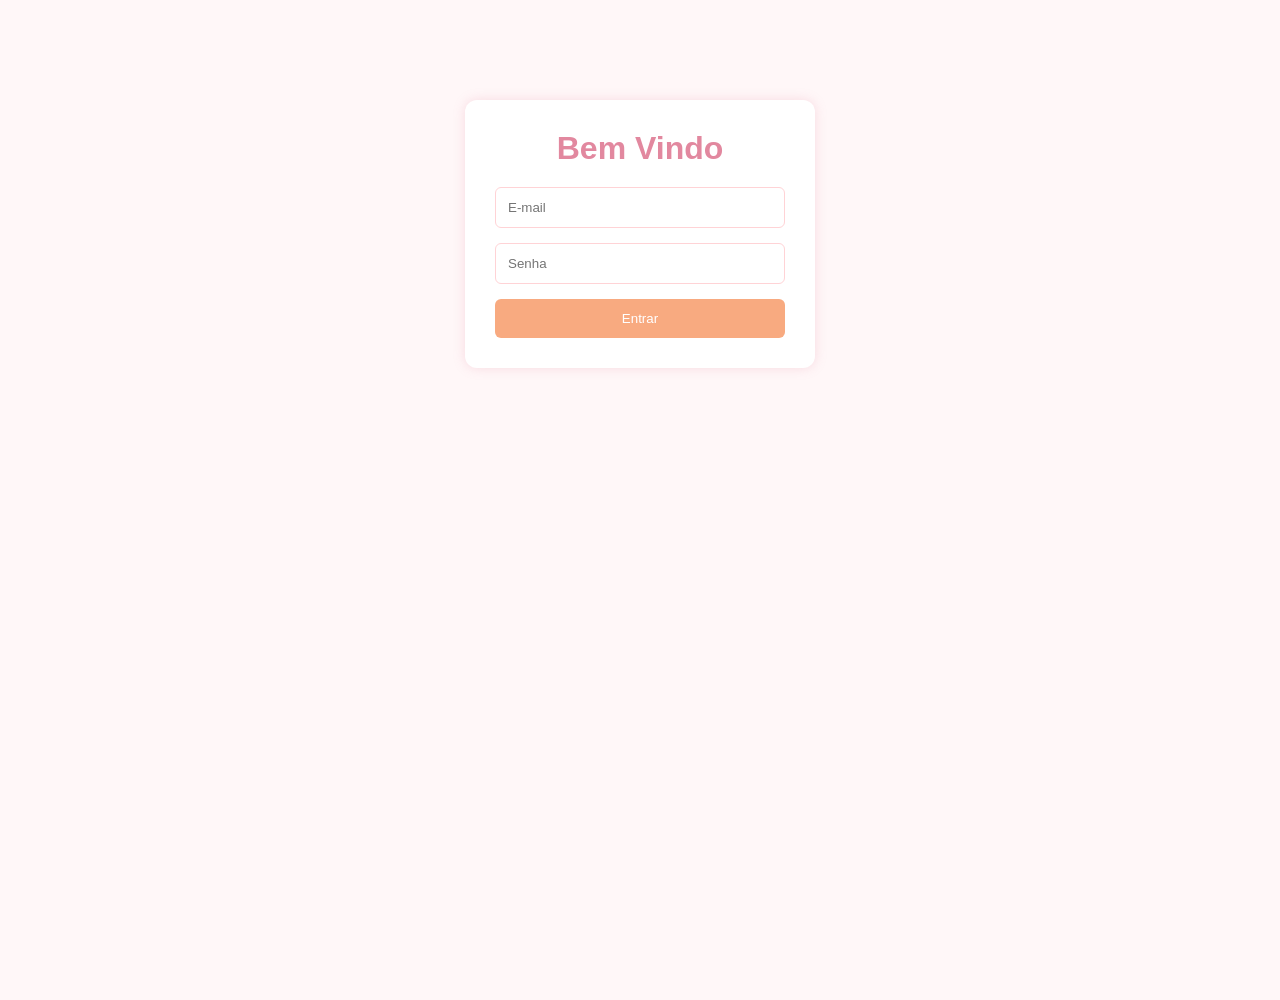
<file: Escola/web/index.html>
<!DOCTYPE html>
<html lang="pt-BR">
<head>
    <meta charset="UTF-8">
    <meta name="viewport" content="width=device-width, initial-scale=1.0">
    <title>Login Professor</title>
    <link rel="stylesheet" href="style.css">
</head>
<body>
    <div class="login">
        <h1>Bem Vindo</h1>
        <form id="formLogin">

            <input type="email" id="email" placeholder="E-mail" required>
            <input type="password" id="senha" placeholder="Senha" required>
            <button type="submit">Entrar</button>

        </form>
    </div>

    <script src="script.js"></script>

</body>
</html>
</file>
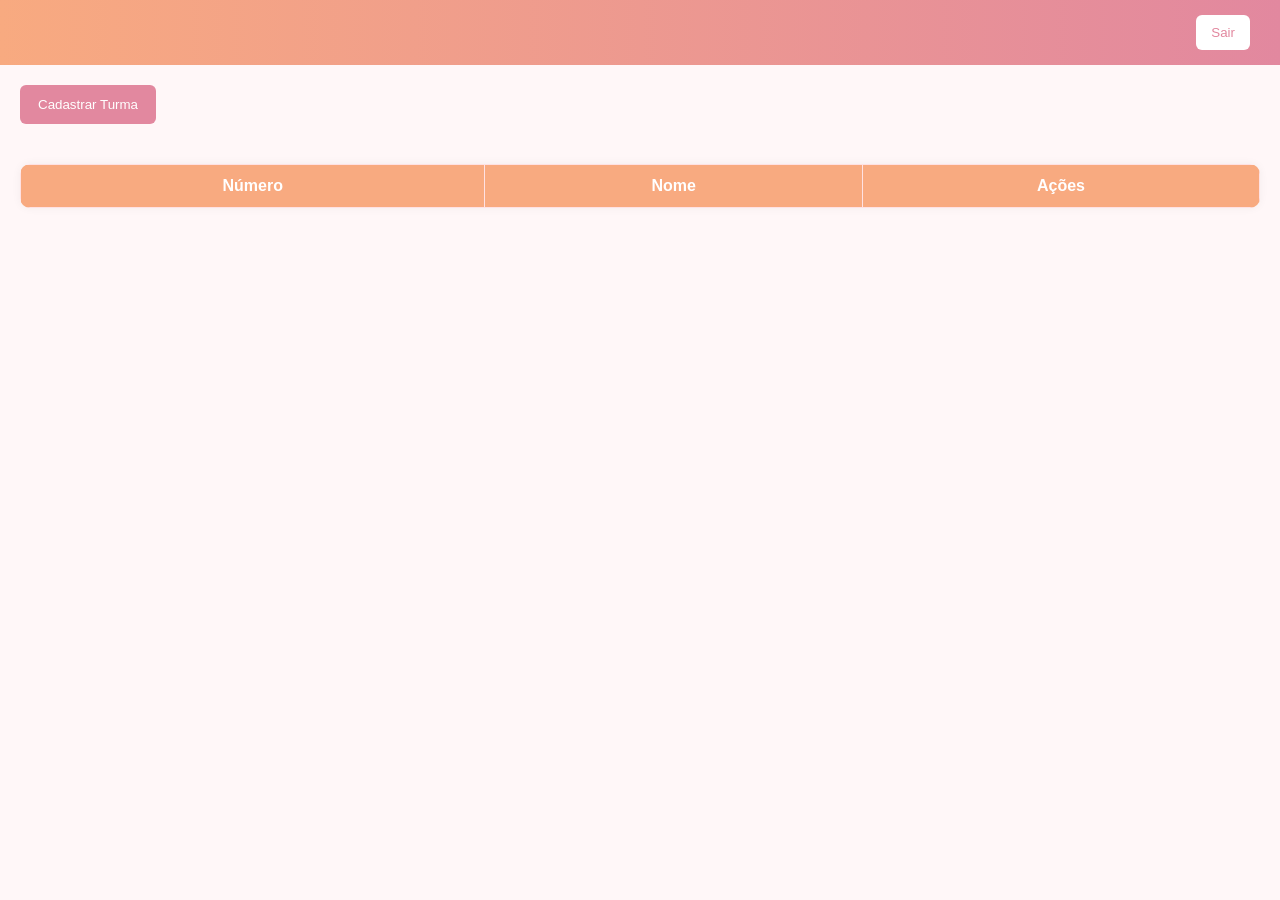
<file: Escola/web/index2.html>
<!DOCTYPE html>
<html lang="pt-BR">
<head>
    <meta charset="UTF-8">
    <meta name="viewport" content="width=device-width, initial-scale=1.0">
    <title>Turmas</title>
    <link rel="stylesheet" href="style.css">
</head>
<body>
    <header>
        <h2 id="nomeProfessor"></h2>
        <button onclick="sair()"> Sair </button>
    </header>

    <div class="topo">
        <button onclick="abrirModalTurma()"> Cadastrar Turma</button>
    </div>

    <main>
        <table>
            <thead>
                <tr>
                    <th>Número</th>
                    <th>Nome</th>
                    <th>Ações</th>
                </tr>
            </thead>
            <tbody id="listaTurmas"></tbody>
        </table>
    </main>

    <div id="modalTurma" class="modal oculto">
        <form id="formTurma">
            <h2>Nova Turma</h2>

            <input type="text" id="nomeTurmaInput" placeholder="Nome da turma" required>

            <button type="submit"> Cadastrar </button>

            <button type="button" onclick="fecharModalTurma()"> Cancelar </button>
        </form>
    </div>

    <script src="script.js"></script>

</body>
</html>
</file>
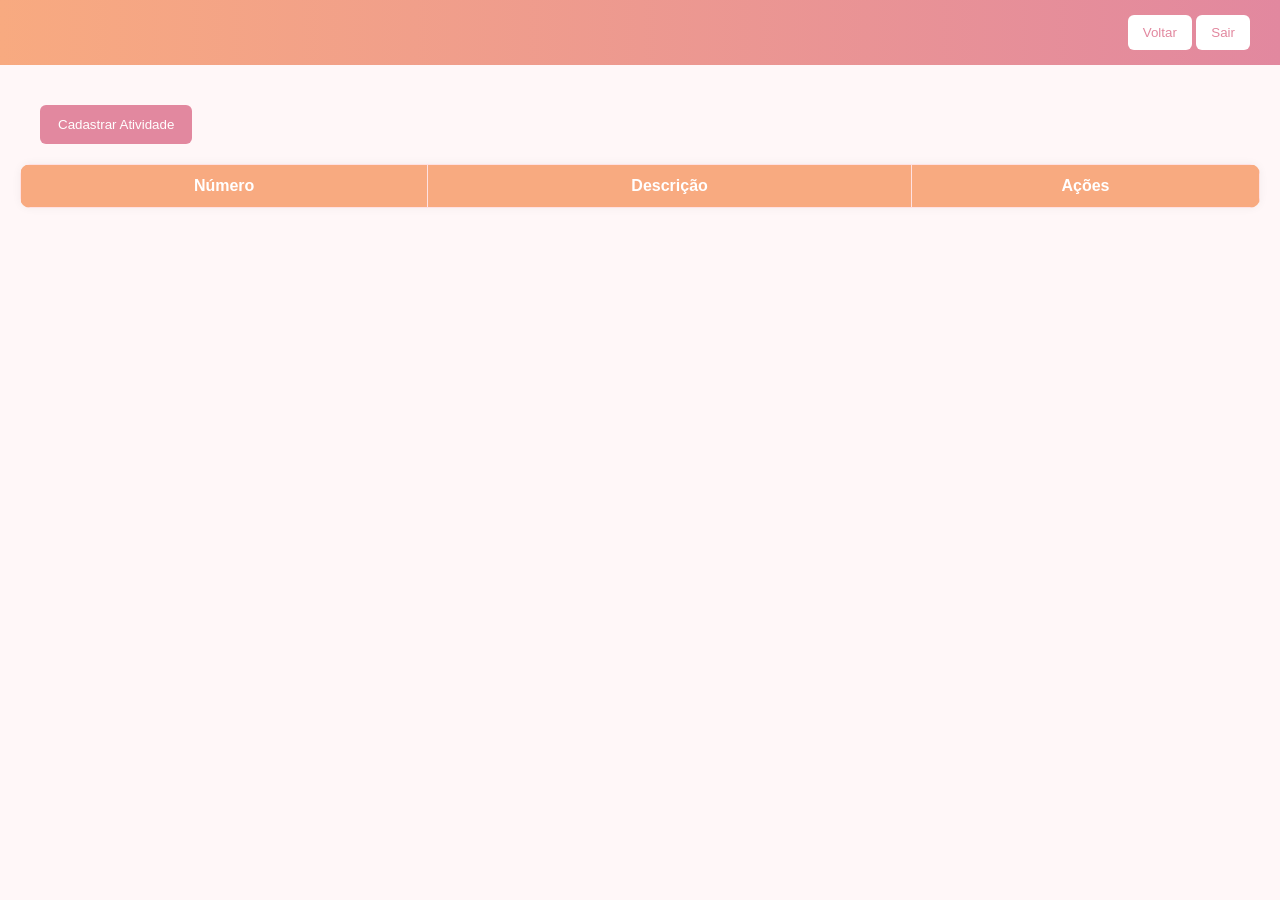
<file: Escola/web/index3.html>
<!DOCTYPE html>
<html lang="pt-BR">

<head>
    <meta charset="UTF-8">
    <meta name="viewport" content="width=device-width, initial-scale=1.0">
    <title>Atividades da Turma</title>
    <link rel="stylesheet" href="style.css">
</head>

<body>

    <header>

        <h2 id="nomeProfessor"></h2>

        <div>
            <button onclick="voltarTurmas()">Voltar</button>
            <button onclick="sair()">Sair</button>
        </div>

    </header>

    <main>

        <h2 id="nomeTurma"></h2>

        <div class="topo">

            <button onclick="abrirModalAtividade()">Cadastrar Atividade</button>

        </div>

        <table>

            <thead>
                <tr>
                    <th>Número</th>
                    <th>Descrição</th>
                    <th>Ações</th>
                </tr>
            </thead>

            <tbody id="listaAtividades"></tbody>

        </table>

    </main>

    <div id="modalAtividade" class="modal oculto">

        <form id="formAtividade">

            <h2>Nova Atividade</h2>

            <input type="text" id="descricao"placeholder="Descrição da atividade"required>

            <div class="botoesModal">
                <button type="submit">Cadastrar</button>
                <button type="button"onclick="fecharModalAtividade()">Cancelar</button>

            </div>

        </form>

    </div>

    <script src="script.js"></script>

</body>

</html>
</file>
<file: Escola/web/style.css>
* {
    margin: 0;
    padding: 0;
    box-sizing: border-box;
    font-family: Arial, Helvetica, sans-serif;
}

body {
    background: #FFF7F8;
    min-height: 100vh;
}



.login {
    width: 350px;
    margin: 100px auto;
    background: #FFFFFF;
    padding: 30px;
    border-radius: 12px;
    box-shadow: 0 0 12px rgba(226, 137, 159, 0.25); 
}

.login h1 {
    text-align: center;
    margin-bottom: 20px;
    color: #E2889F; 
}

.login form {
    display: flex;
    flex-direction: column;
    gap: 15px;
}

.login input {
    padding: 12px;
    border: 1px solid #FFD3D6; 
    border-radius: 6px;
    outline: none;
}

.login input:focus {
    border-color: #F8AA80; 
}

.login button {
    padding: 12px;
    border: none;
    border-radius: 6px;
    background: #F8AA80; 
    color: white;
    cursor: pointer;
    transition: 0.3s;
}

.login button:hover {
    background: #E2889F; 
}

header {
    background: linear-gradient(90deg, #F8AA80, #E2889F);
    color: white;
    padding: 15px 30px;

    display: flex;
    justify-content: space-between;
    align-items: center;
}

header button {
    background: #FFFFFF;
    color: #E2889F;
    border: none;
    padding: 10px 15px;
    border-radius: 6px;
    cursor: pointer;
}


.topo {
    padding: 20px;
}

.topo button {
    background: #E2889F;
    color: white;
    border: none;
    padding: 12px 18px;
    border-radius: 6px;
    cursor: pointer;
}

main {
    padding: 20px;
}

table {
    width: 100%;
    background: white;
    border-collapse: collapse;
    box-shadow: 0 0 10px rgba(0,0,0,0.05);
    border-radius: 10px;
    overflow: hidden;
}

thead {
    background: #F8AA80; 
    color: white;
}

th,
td {
    border: 1px solid #FFE1E3;
    padding: 12px;
    text-align: center;
}

tbody tr:hover {
    background: #FFF0F2; 
}

.btnVisualizar {
    background: #DDECF5; 
    color: #4A6A7A;
    border: none;
    padding: 8px 12px;
    border-radius: 6px;
    cursor: pointer;
}

.btnExcluir {
    background: #E2889F; 
    color: white;
    border: none;
    padding: 8px 12px;
    border-radius: 6px;
    cursor: pointer;
}


.modal {
    position: fixed;
    inset: 0;
    background: rgba(248, 170, 128, 0.15);
    display: flex;
    justify-content: center;
    align-items: center;
}

.modal form {
    width: 400px;
    background: white;
    padding: 25px;
    border-radius: 12px;
    display: flex;
    flex-direction: column;
    gap: 15px;
    box-shadow: 0 0 15px rgba(226, 137, 159, 0.2);
}

.modal h2 {
    text-align: center;
    color: #E2889F;
}

.modal input {
    padding: 12px;
    border: 1px solid #FFD3D6;
    border-radius: 6px;
}

.modal input:focus {
    border-color: #F8AA80;
    outline: none;
}

.modal button {
    padding: 12px;
    border: none;
    border-radius: 6px;
    cursor: pointer;
}

.modal button[type="submit"] {
    background: #F8AA80;
    color: white;
}

.oculto {
    display: none;
}

@media (max-width: 768px) {

    .login {
        width: 90%;
    }

    header {
        flex-direction: column;
        gap: 10px;
    }

    table {
        font-size: 14px;
    }

    th,
    td {
        padding: 8px;
    }

    .modal form {
        width: 90%;
    }
}
</file>
